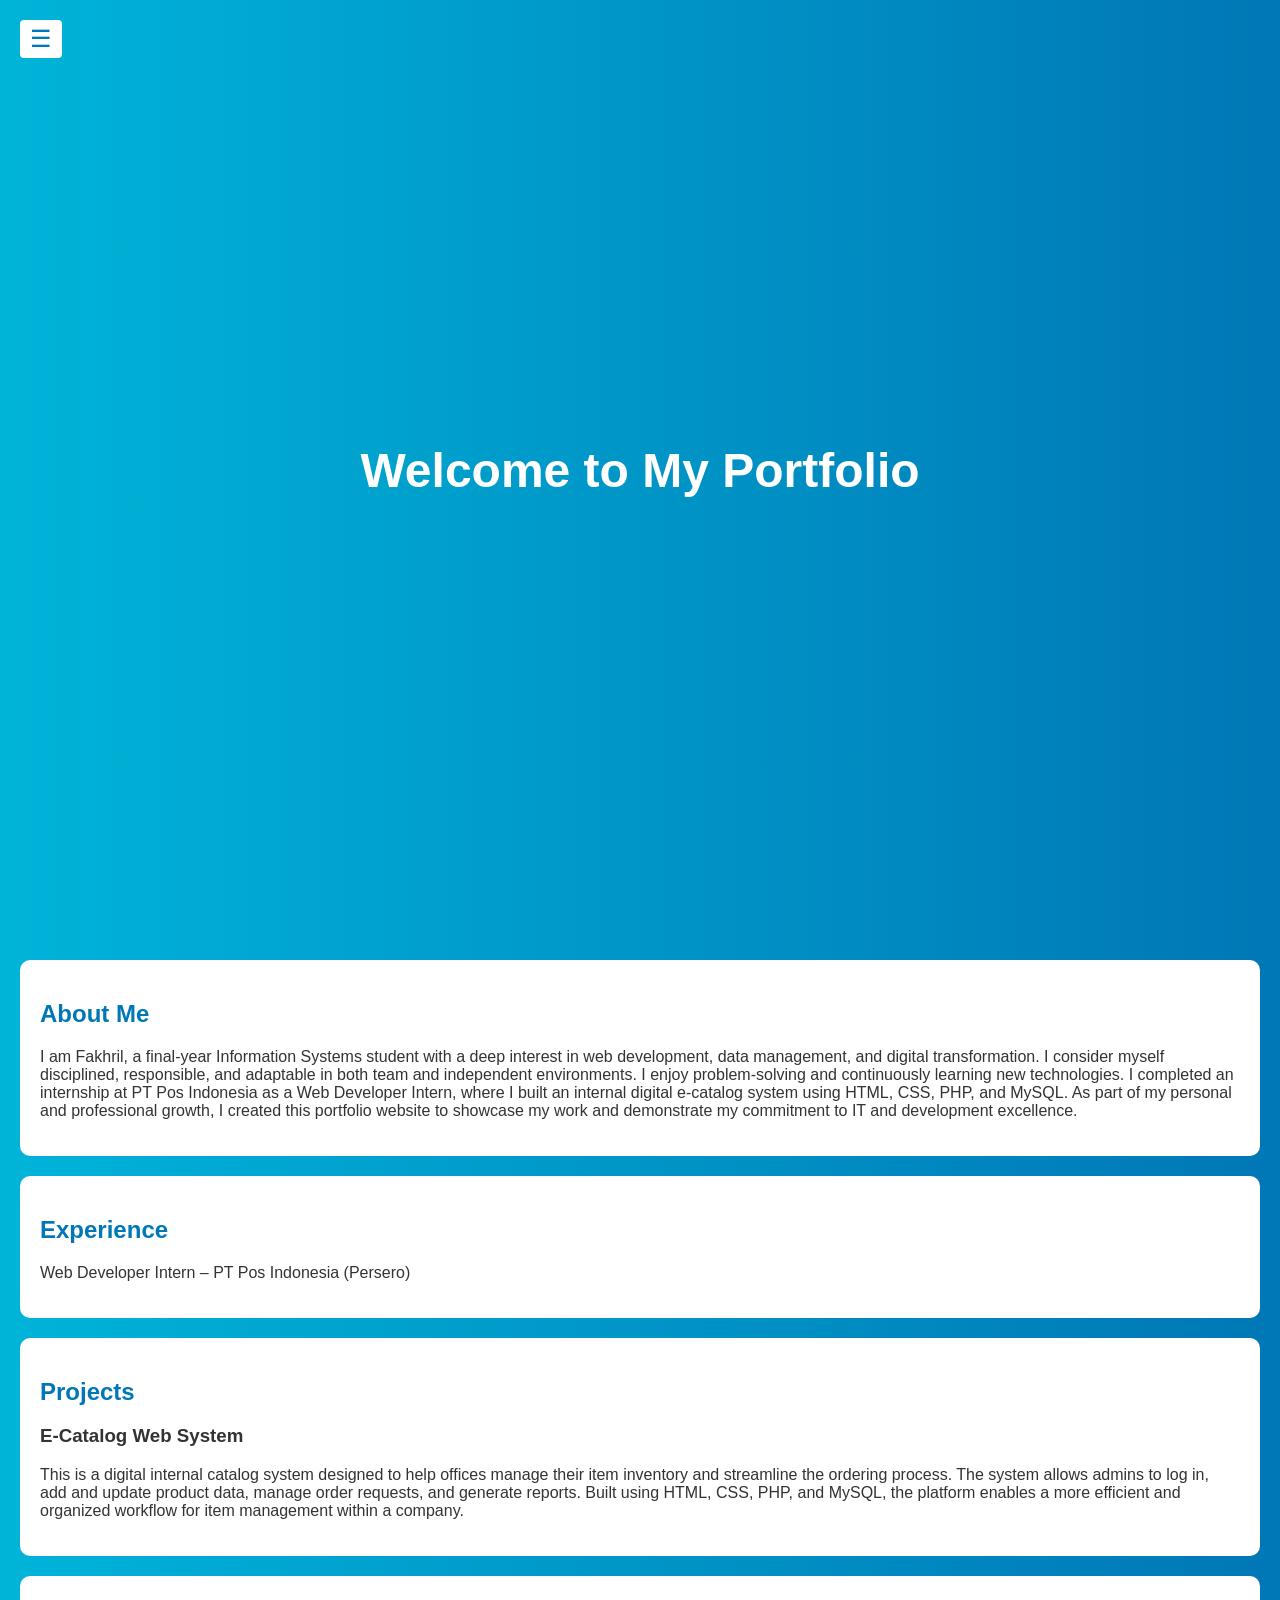
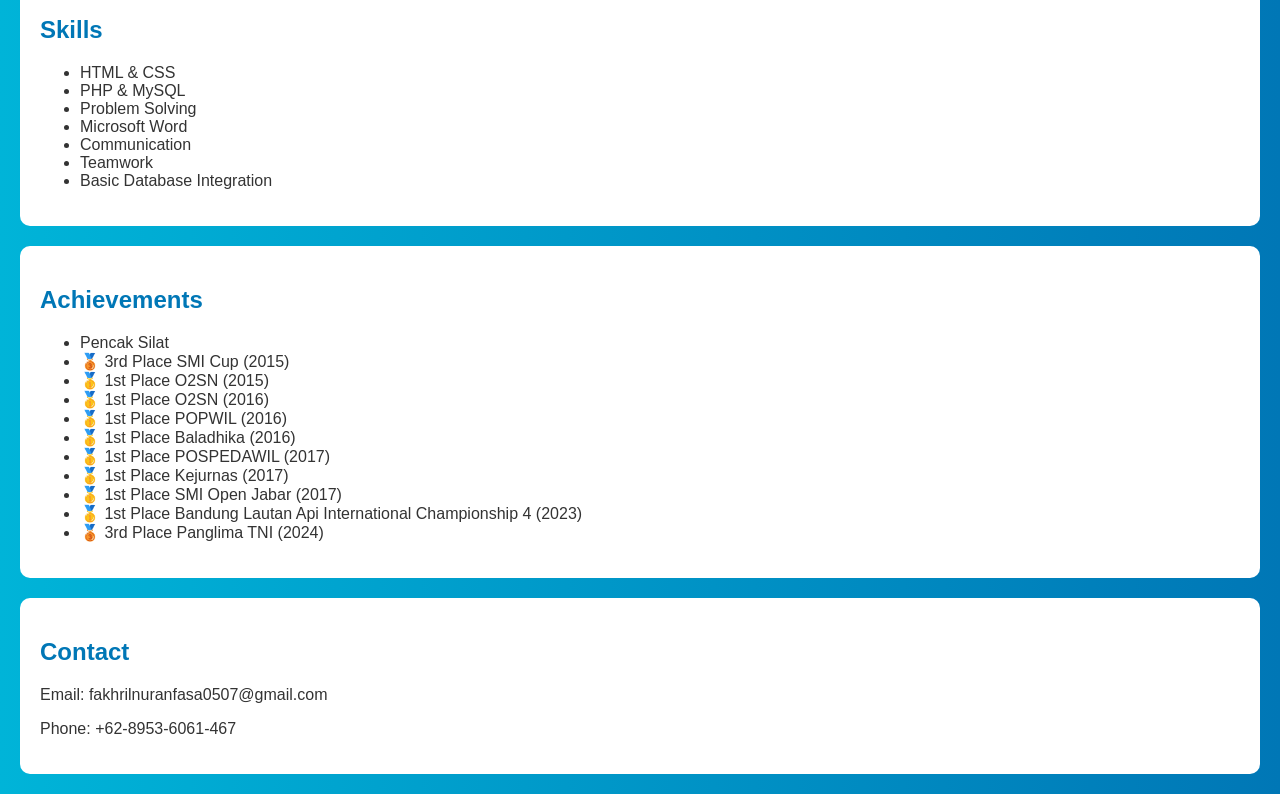
<file: index.html>
<!DOCTYPE html>
<html lang="en">
<head>
  <meta charset="UTF-8" />
  <meta name="viewport" content="width=device-width, initial-scale=1.0" />
  <title>Fakhril's Portfolio</title>
  <link rel="stylesheet" href="style.css" />
</head>
<body>
  <div class="menu-toggle" onclick="toggleMenu()">☰</div>
  <nav id="sidebar">
    <ul>
      <li><a href="#about">About</a></li>
      <li><a href="#experience">Experience</a></li>
      <li><a href="#projects">Projects</a></li>
      <li><a href="#skills">Skills</a></li>
      <li><a href="#achievements">Achievements</a></li>
      <li><a href="#contact">Contact</a></li>
    </ul>
  </nav>

  <header class="welcome-section" id="home">
    <h1>Welcome to My Portfolio</h1>
  </header>

  <section id="about">
    <h2>About Me</h2>
    <p>
      I am Fakhril, a final-year Information Systems student with a deep interest in web development, data management, and digital transformation. 
      I consider myself disciplined, responsible, and adaptable in both team and independent environments. I enjoy problem-solving and continuously learning new technologies.
      I completed an internship at PT Pos Indonesia as a Web Developer Intern, where I built an internal digital e-catalog system using HTML, CSS, PHP, and MySQL.
      As part of my personal and professional growth, I created this portfolio website to showcase my work and demonstrate my commitment to IT and development excellence.
    </p>
  </section>

  <section id="experience">
    <h2>Experience</h2>
    <p>Web Developer Intern – PT Pos Indonesia (Persero)</p>
  </section>

  <section id="projects">
    <h2>Projects</h2>
    <h3>E-Catalog Web System</h3>
    <p>
      This is a digital internal catalog system designed to help offices manage their item inventory and streamline the ordering process.
      The system allows admins to log in, add and update product data, manage order requests, and generate reports. Built using HTML, CSS, PHP, and MySQL, 
      the platform enables a more efficient and organized workflow for item management within a company.
    </p>
  </section>

  <section id="skills">
    <h2>Skills</h2>
    <ul>
      <li>HTML & CSS</li>
      <li>PHP & MySQL</li>
      <li>Problem Solving</li>
      <li>Microsoft Word</li>
      <li>Communication</li>
      <li>Teamwork</li>
      <li>Basic Database Integration</li>
    </ul>
  </section>

  <section id="achievements">
    <h2>Achievements</h2>
    <ul>
      <li>Pencak Silat</li>
      <li>🥉 3rd Place SMI Cup (2015)</li>
      <li>🥇 1st Place O2SN (2015)</li>
      <li>🥇 1st Place O2SN (2016)</li>
      <li>🥇 1st Place POPWIL (2016)</li>
      <li>🥇 1st Place Baladhika (2016)</li>
      <li>🥇 1st Place POSPEDAWIL (2017)</li>
      <li>🥇 1st Place Kejurnas (2017)</li>
      <li>🥇 1st Place SMI Open Jabar (2017)</li>
      <li>🥇 1st Place Bandung Lautan Api International Championship 4 (2023)</li>
      <li>🥉 3rd Place Panglima TNI (2024)</li>
    </ul>
  </section>

  <section id="contact">
    <h2>Contact</h2>
    <p>Email: fakhrilnuranfasa0507@gmail.com</p>
    <p>Phone: +62-8953-6061-467</p>
  </section>

  <script>
    function toggleMenu() {
      document.getElementById("sidebar").classList.toggle("open");
    }
  </script>
</body>
</html>
</file>
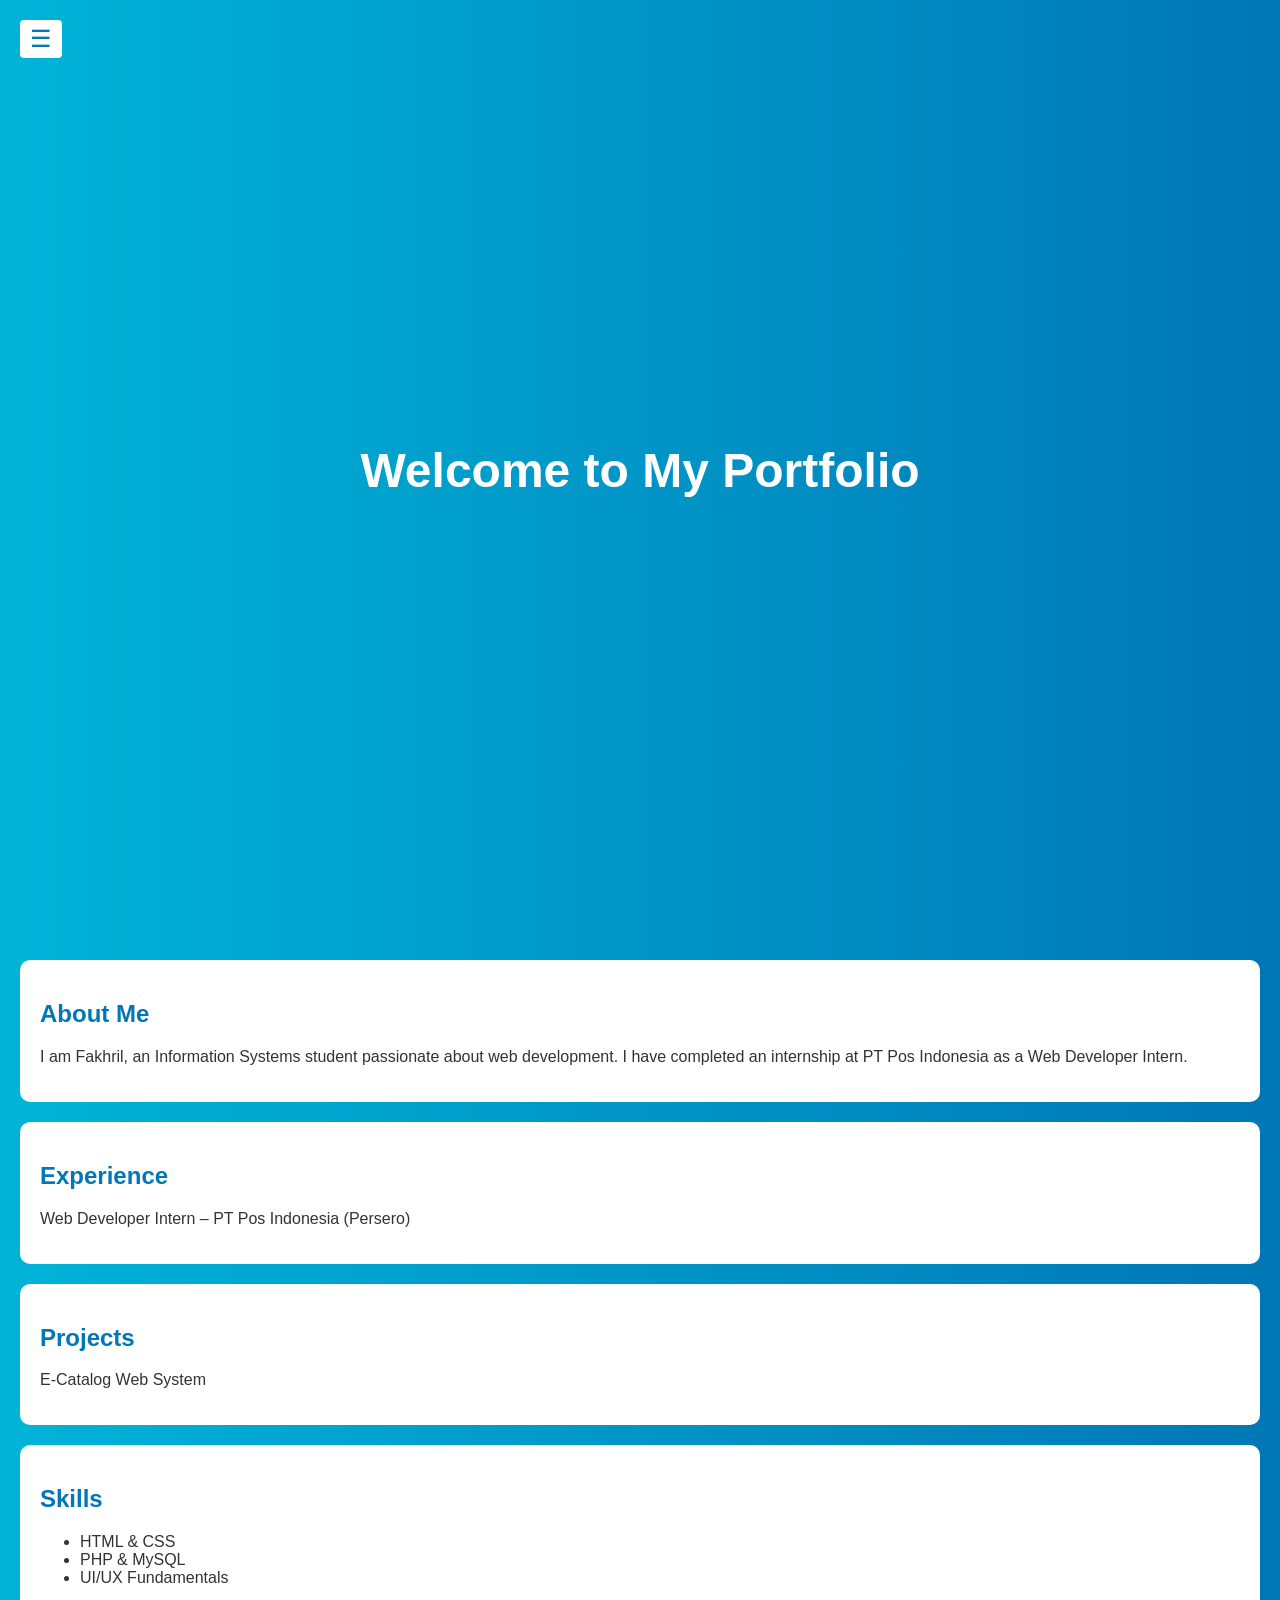
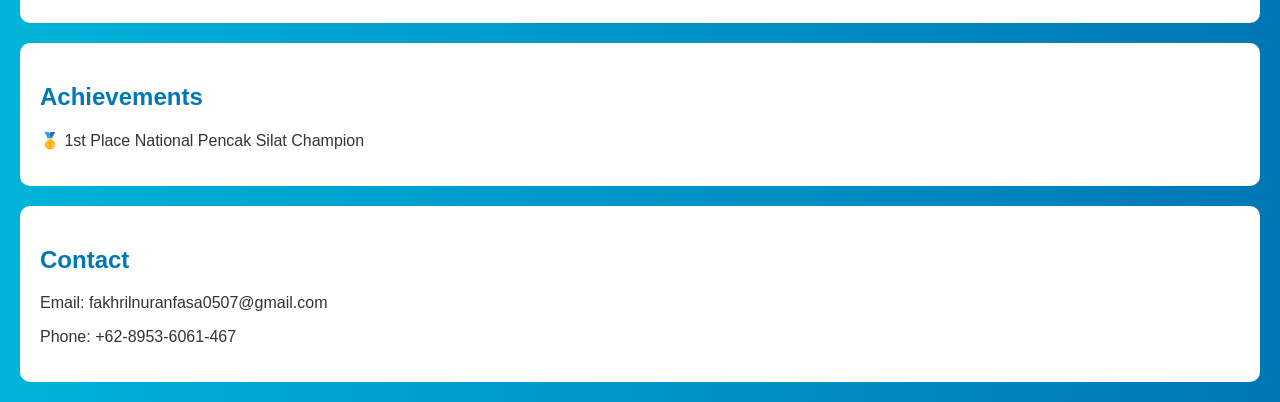
<file: index (2).html>
<!DOCTYPE html>
<html lang="en">
<head>
  <meta charset="UTF-8" />
  <meta name="viewport" content="width=device-width, initial-scale=1.0" />
  <title>Fakhril's Portfolio</title>
  <link rel="stylesheet" href="style.css" />
</head>
<body>
  <div class="menu-toggle" onclick="toggleMenu()">☰</div>
  <nav id="sidebar">
    <ul>
      <li><a href="#about">About</a></li>
      <li><a href="#experience">Experience</a></li>
      <li><a href="#projects">Projects</a></li>
      <li><a href="#skills">Skills</a></li>
      <li><a href="#achievements">Achievements</a></li>
      <li><a href="#contact">Contact</a></li>
    </ul>
  </nav>

  <header class="welcome-section" id="home">
    <h1>Welcome to My Portfolio</h1>
  </header>

  <section id="about">
    <h2>About Me</h2>
    <p>I am Fakhril, an Information Systems student passionate about web development. I have completed an internship at PT Pos Indonesia as a Web Developer Intern.</p>
  </section>

  <section id="experience">
    <h2>Experience</h2>
    <p>Web Developer Intern – PT Pos Indonesia (Persero)</p>
  </section>

  <section id="projects">
    <h2>Projects</h2>
    <p>E-Catalog Web System</p>
  </section>

  <section id="skills">
    <h2>Skills</h2>
    <ul>
      <li>HTML & CSS</li>
      <li>PHP & MySQL</li>
      <li>UI/UX Fundamentals</li>
    </ul>
  </section>

  <section id="achievements">
    <h2>Achievements</h2>
    <p>🥇 1st Place National Pencak Silat Champion</p>
  </section>

  <section id="contact">
    <h2>Contact</h2>
    <p>Email: fakhrilnuranfasa0507@gmail.com</p>
    <p>Phone: +62-8953-6061-467</p>
  </section>

  <script>
    function toggleMenu() {
      document.getElementById("sidebar").classList.toggle("open");
    }
  </script>
</body>
</html>
</file>
<file: style.css>
body {
  margin: 0;
  font-family: 'Segoe UI', Tahoma, Geneva, Verdana, sans-serif;
  background: linear-gradient(to right, #00b4d8, #0077b6);
  color: #fff;
  scroll-behavior: smooth;
}
.menu-toggle {
  position: fixed;
  top: 20px;
  left: 20px;
  font-size: 24px;
  background: #fff;
  color: #0077b6;
  padding: 5px 10px;
  border-radius: 4px;
  cursor: pointer;
  z-index: 1001;
}
#sidebar {
  position: fixed;
  top: 0;
  left: -200px;
  width: 200px;
  height: 100%;
  background: #023e8a;
  color: white;
  padding-top: 60px;
  transition: left 0.3s ease;
  z-index: 1000;
}
#sidebar.open {
  left: 0;
}
#sidebar ul {
  list-style: none;
  padding: 0;
}
#sidebar ul li {
  margin: 20px;
}
#sidebar ul li a {
  color: white;
  text-decoration: none;
  font-weight: bold;
}
header.welcome-section {
  height: 100vh;
  display: flex;
  align-items: center;
  justify-content: center;
  text-align: center;
  padding: 20px;
}
header h1 {
  font-size: 3em;
  margin: 0;
}
section {
  background: white;
  color: #333;
  margin: 20px;
  padding: 20px;
  border-radius: 10px;
}
h2 {
  color: #0077b6;
}
</file>
